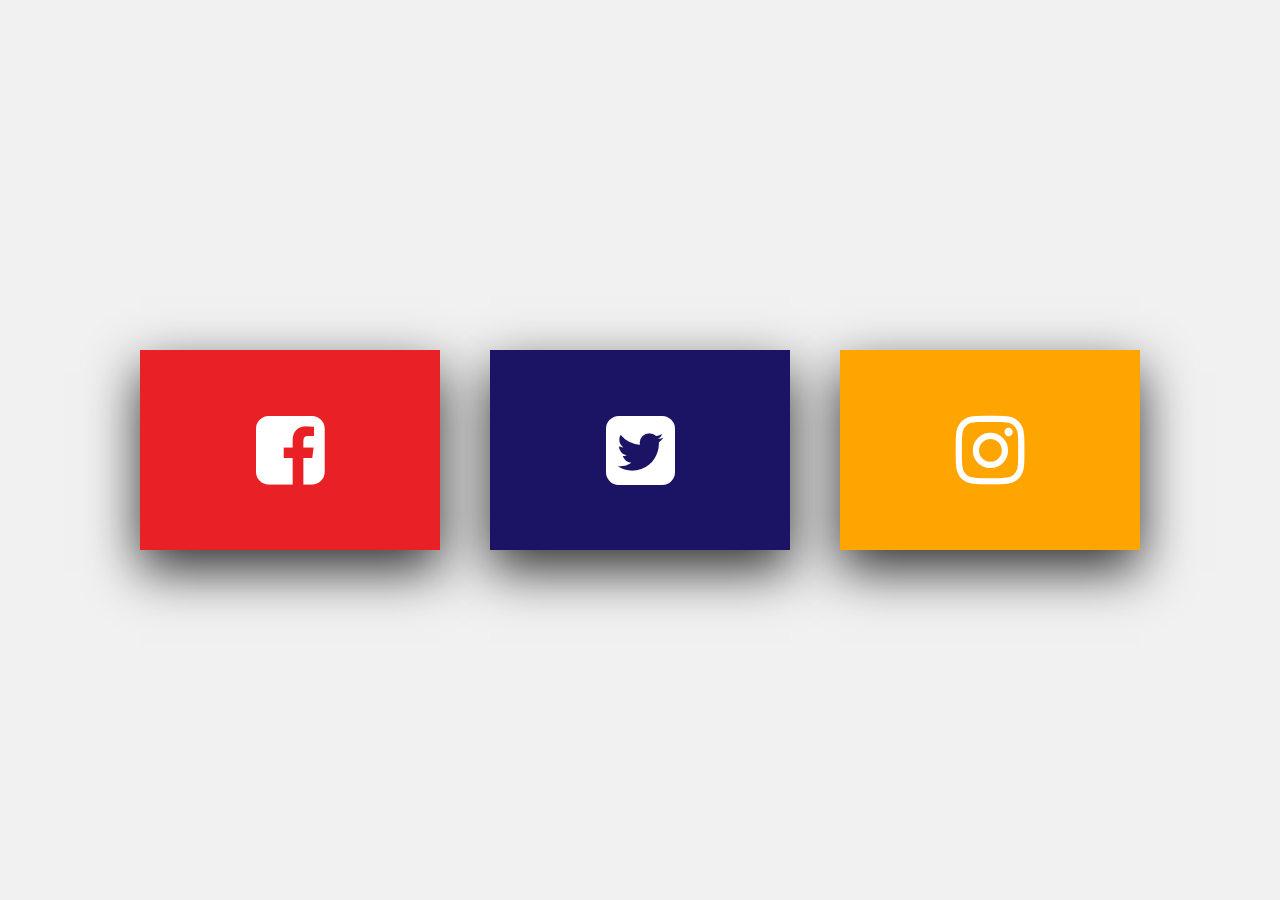
<file: hi.html>
<!DOCTYPE html>
<html>
    <head>
        <title>
            IEEE TEMS
        </title>
        <link rel="stylesheet" type="text/css" href="https://cdnjs.cloudflare.com/ajax/libs/font-awesome/4.7.0/css/font-awesome.min.css">
        <link rel="stylesheet" type="text/css" href="hi.css">
    </head>
    <body>
        <div class="container">
            <div class="card">
                <div class="social social-1">
                    <div class="content">
                        <div class="icon">
                            <i class="fa fa-facebook-square"></i>
                        </div>
                    </div>
                </div>
                <div class="social social-2">
                    <div class="content">
                        <h3>
                            <a href="https://www.facebook.com/temsvitu/">IEEE TEMS</a>
                        </h3>
                        
                    </div>
                </div>
            </div>
            <div class="card">
                <div class="social social-1">
                    <div class="content">
                        <div class="icon">
                            <i class="fa fa-twitter-square"></i>
                        </div>
                    </div>
                </div>
                <div class="social social-2">
                    <div class="content">
                        <h3>
                            <a href="https://twitter.com/ieeetems?lang=en">IEEE TEMS</a>
                        </h3>
                        
                    </div>
                </div>
            </div>
            <div class="card">
                <div class="social social-1">
                    <div class="content">
                        <div class="icon">
                            <i class="fa fa-instagram"></i>
                        </div>
                    </div>
                </div>
                <div class="social social-2">
                    <div class="content">
                        <h3>
                            <a href="https://www.instagram.com/ieeetemsvit/?hl=en">IEEE TEMS</a>
                        </h3>
                       <!-- <p>All Your programming need ends here...</p>-->
                    </div>
                </div>
            </div>
        </div>
    </body>
</html>
</file>
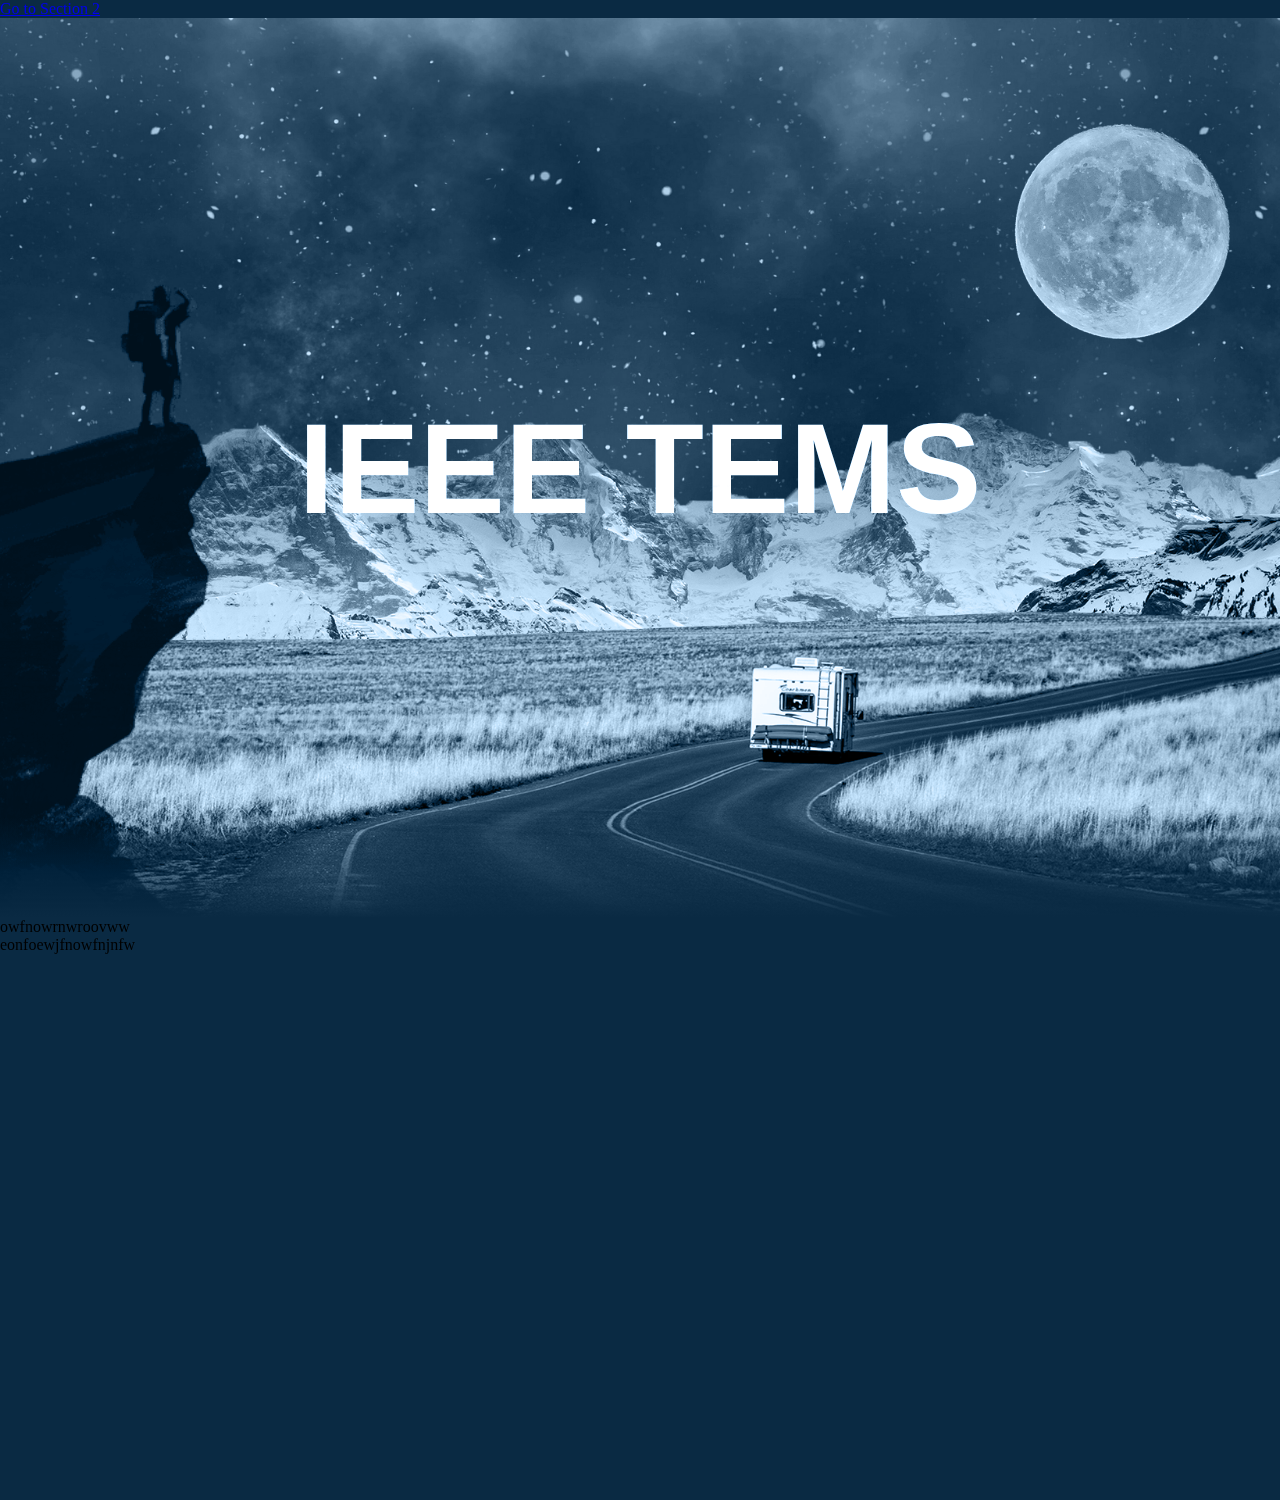
<file: index1.html>
<html>
    <head>
        <link rel="stylesheet" type="text/css" href="style1.css">
    </head>
    <body>
        <a href="index.html">Go to Section 2</a>
        <section>
            <img src="asdfg.jpg" id="bg">
            <img src="moon.png" id="moon">
            <img src="mountain.png" id="mountain">
            <img src="7.png" id="road1">
            <img src="road.png" id="road">
            <h2 id="text">IEEE TEMS</h2>
        </section>
        <p>owfnowrnwroovww</br>
        eonfoewjfnowfnjnfw</p>
        <script>
            let bg = document.getElementById("bg");
            let moon = document.getElementById("moon");
            let mountain = document.getElementById("mountain");
            let road = document.getElementById("road");
            let text = document.getElementById("text");

            window.addEventListener('scroll',function(){
                var value=window.scrollY;
                bg.style.top=value*0.5+'px';
                moon.style.left=-value*0.5+'px';
                mountain.style.top=-value*0.15+'px';
                text.style.top=value*1+'px';
               
            })
        </script>

    </body>
</html>
</file>
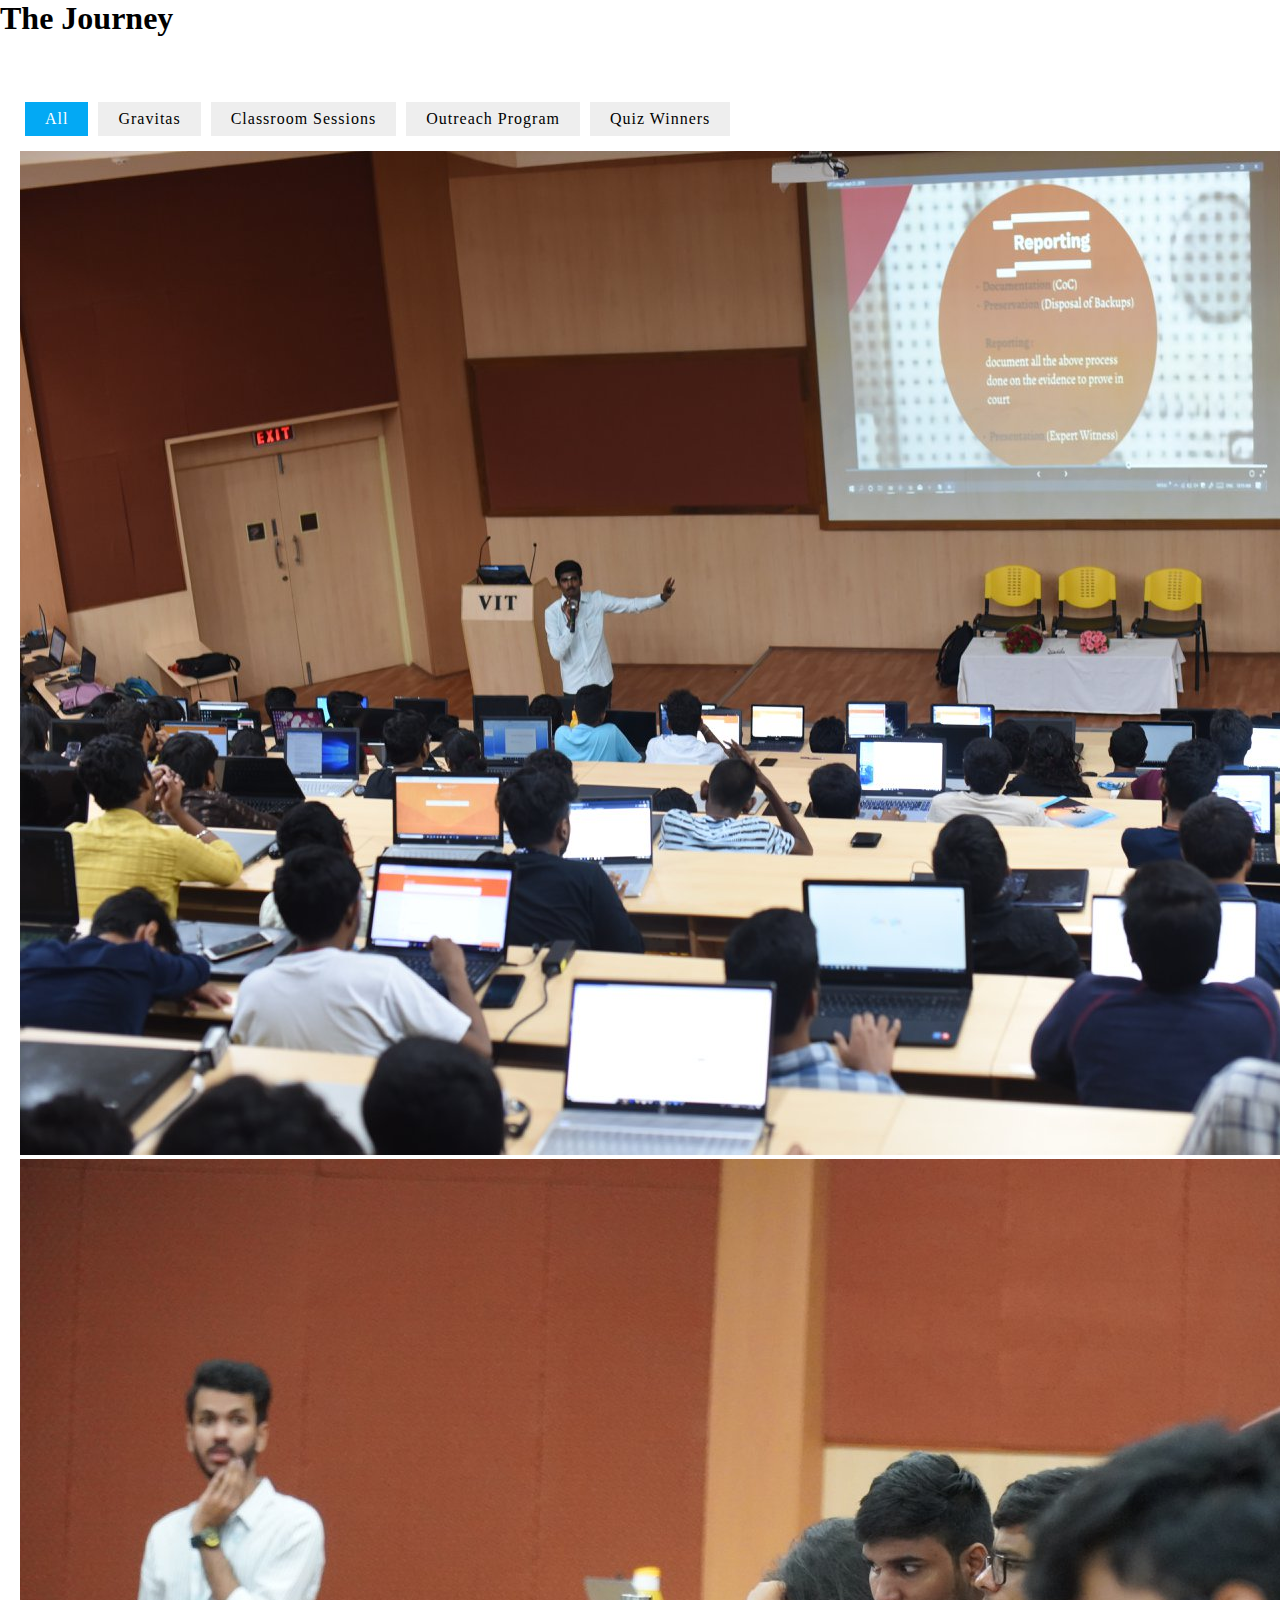
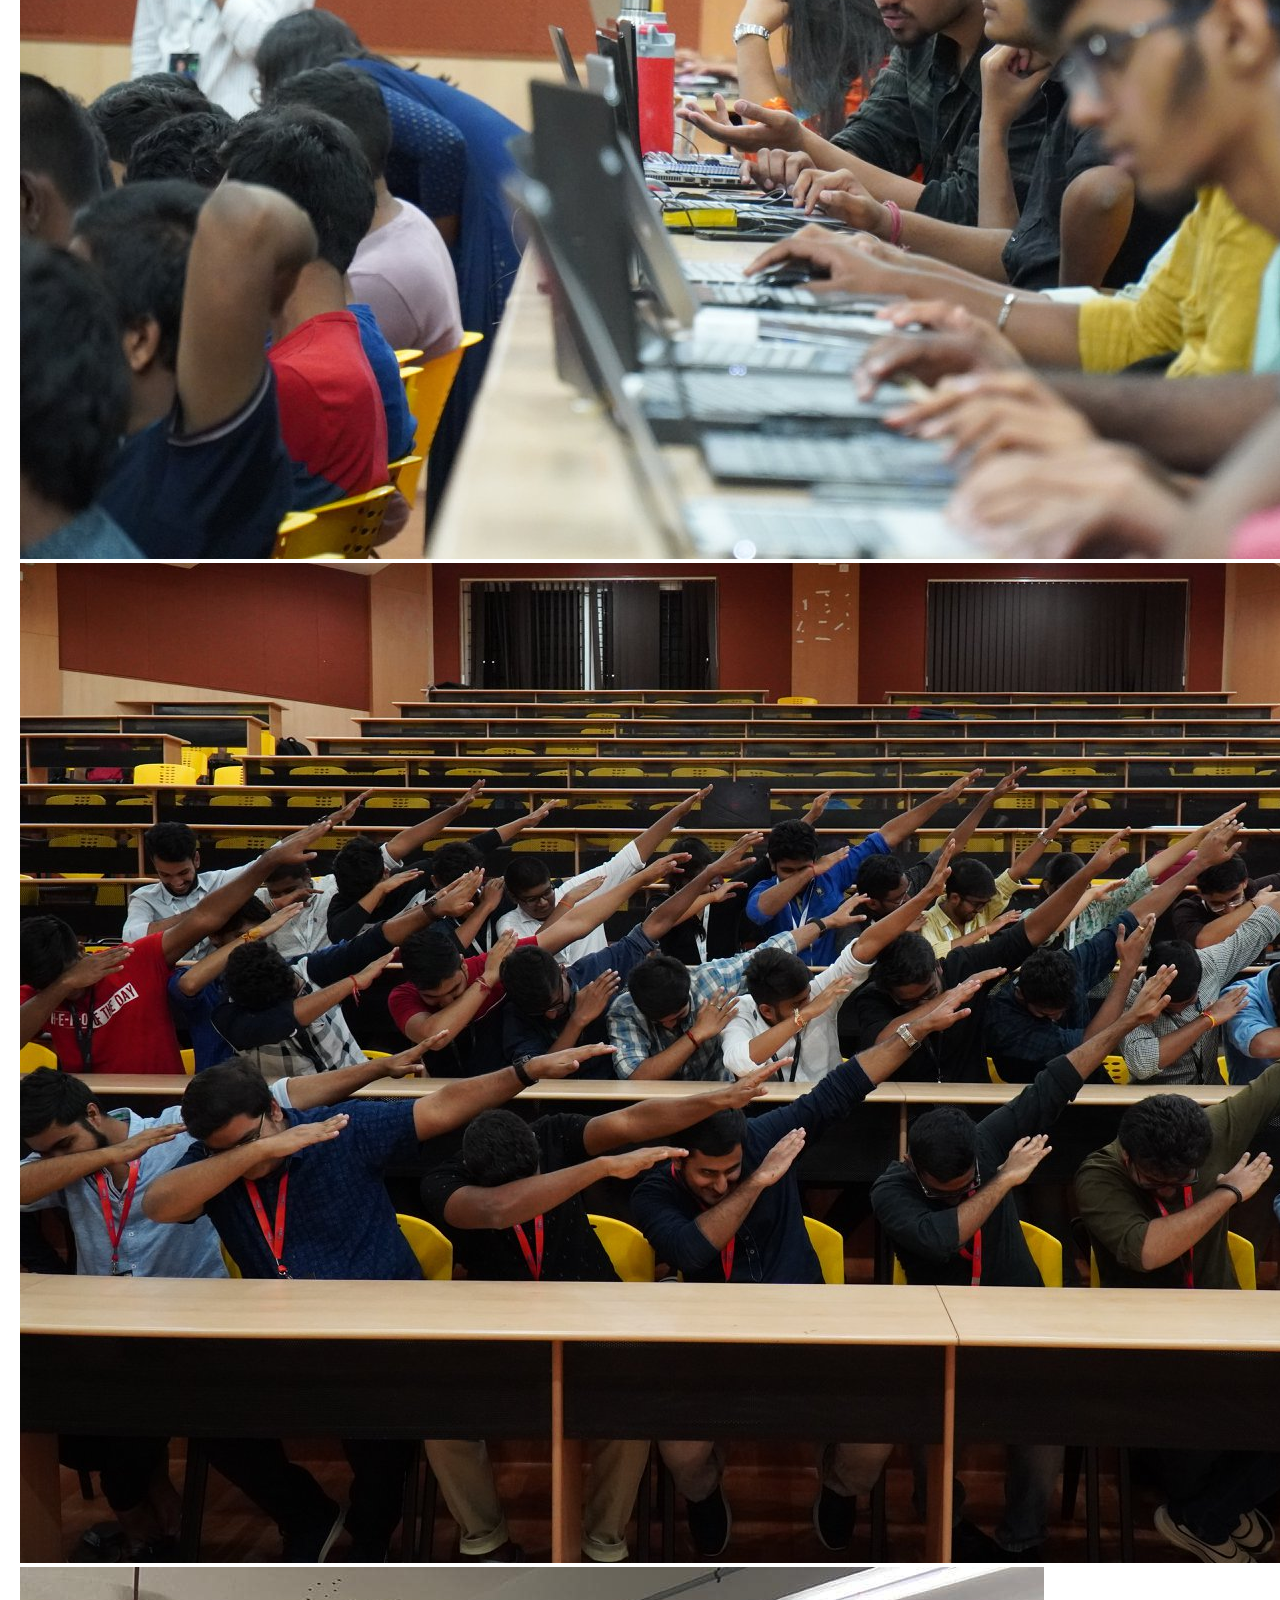
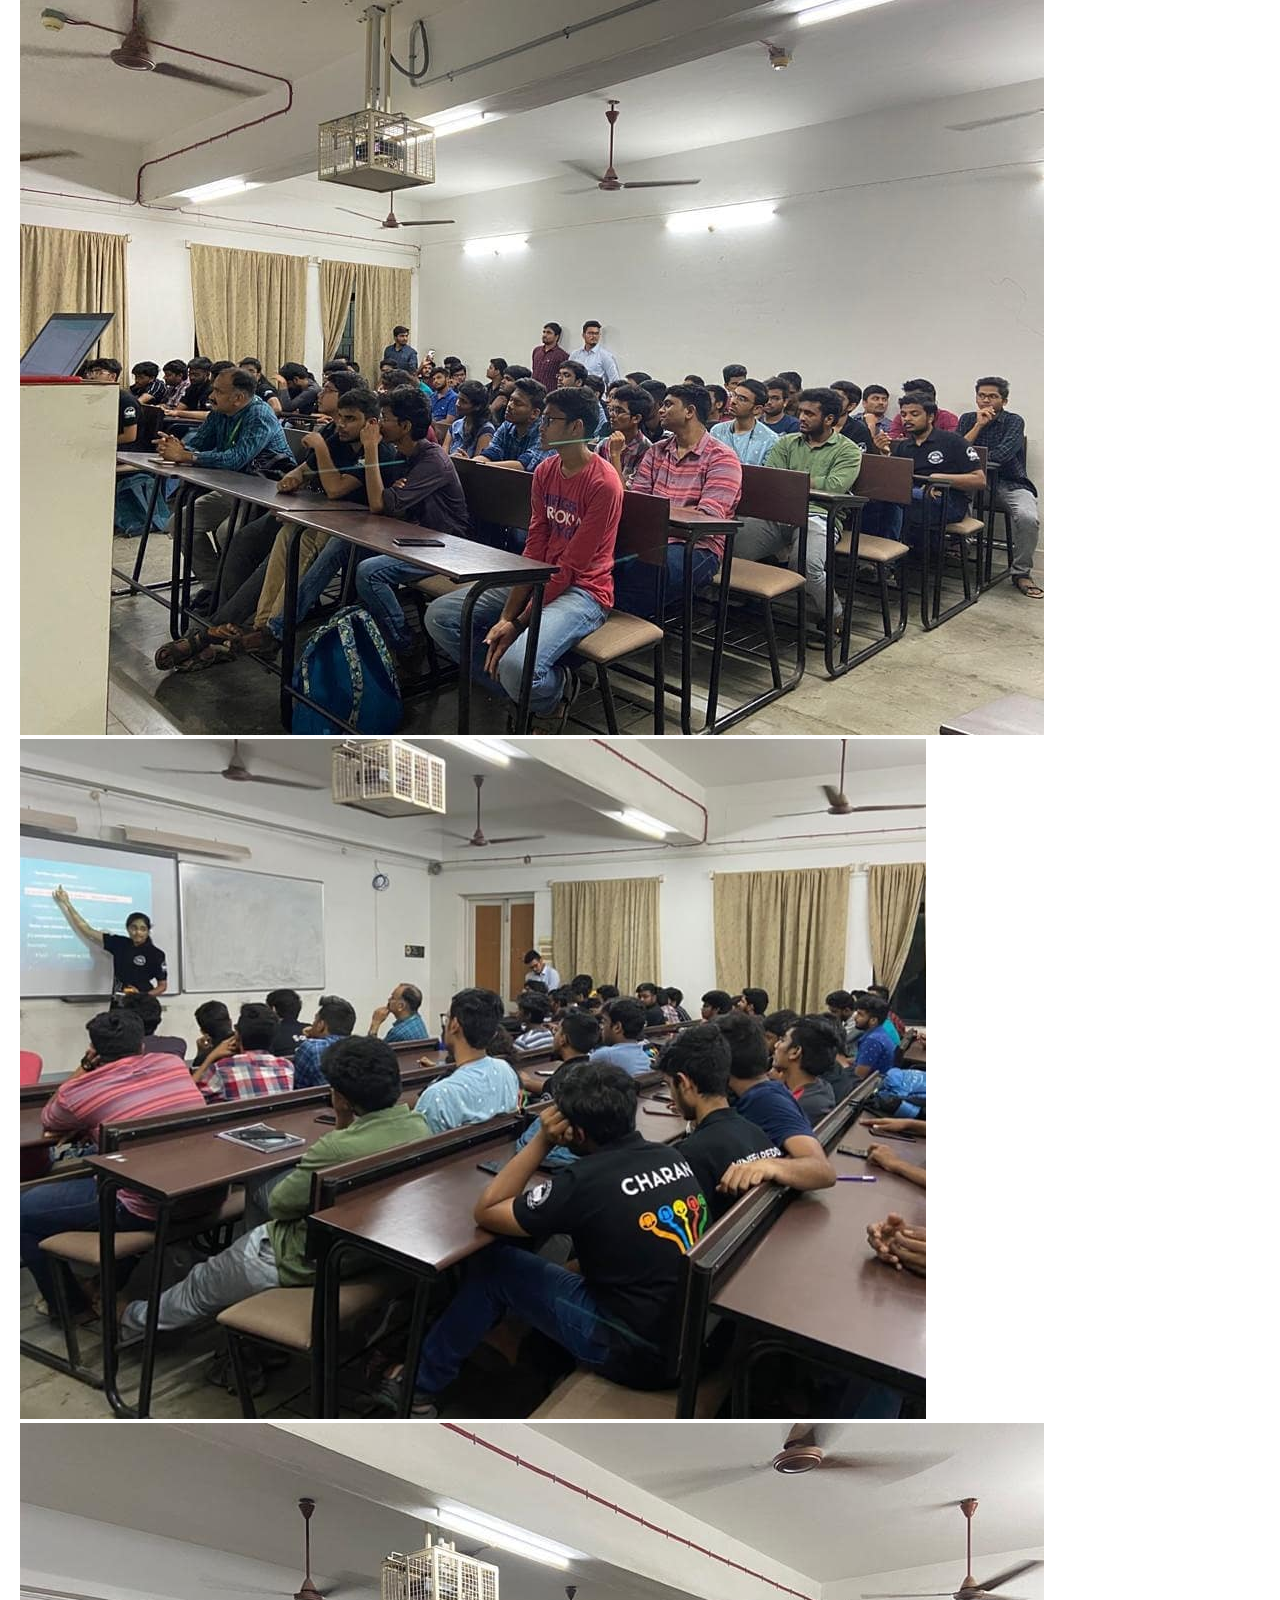
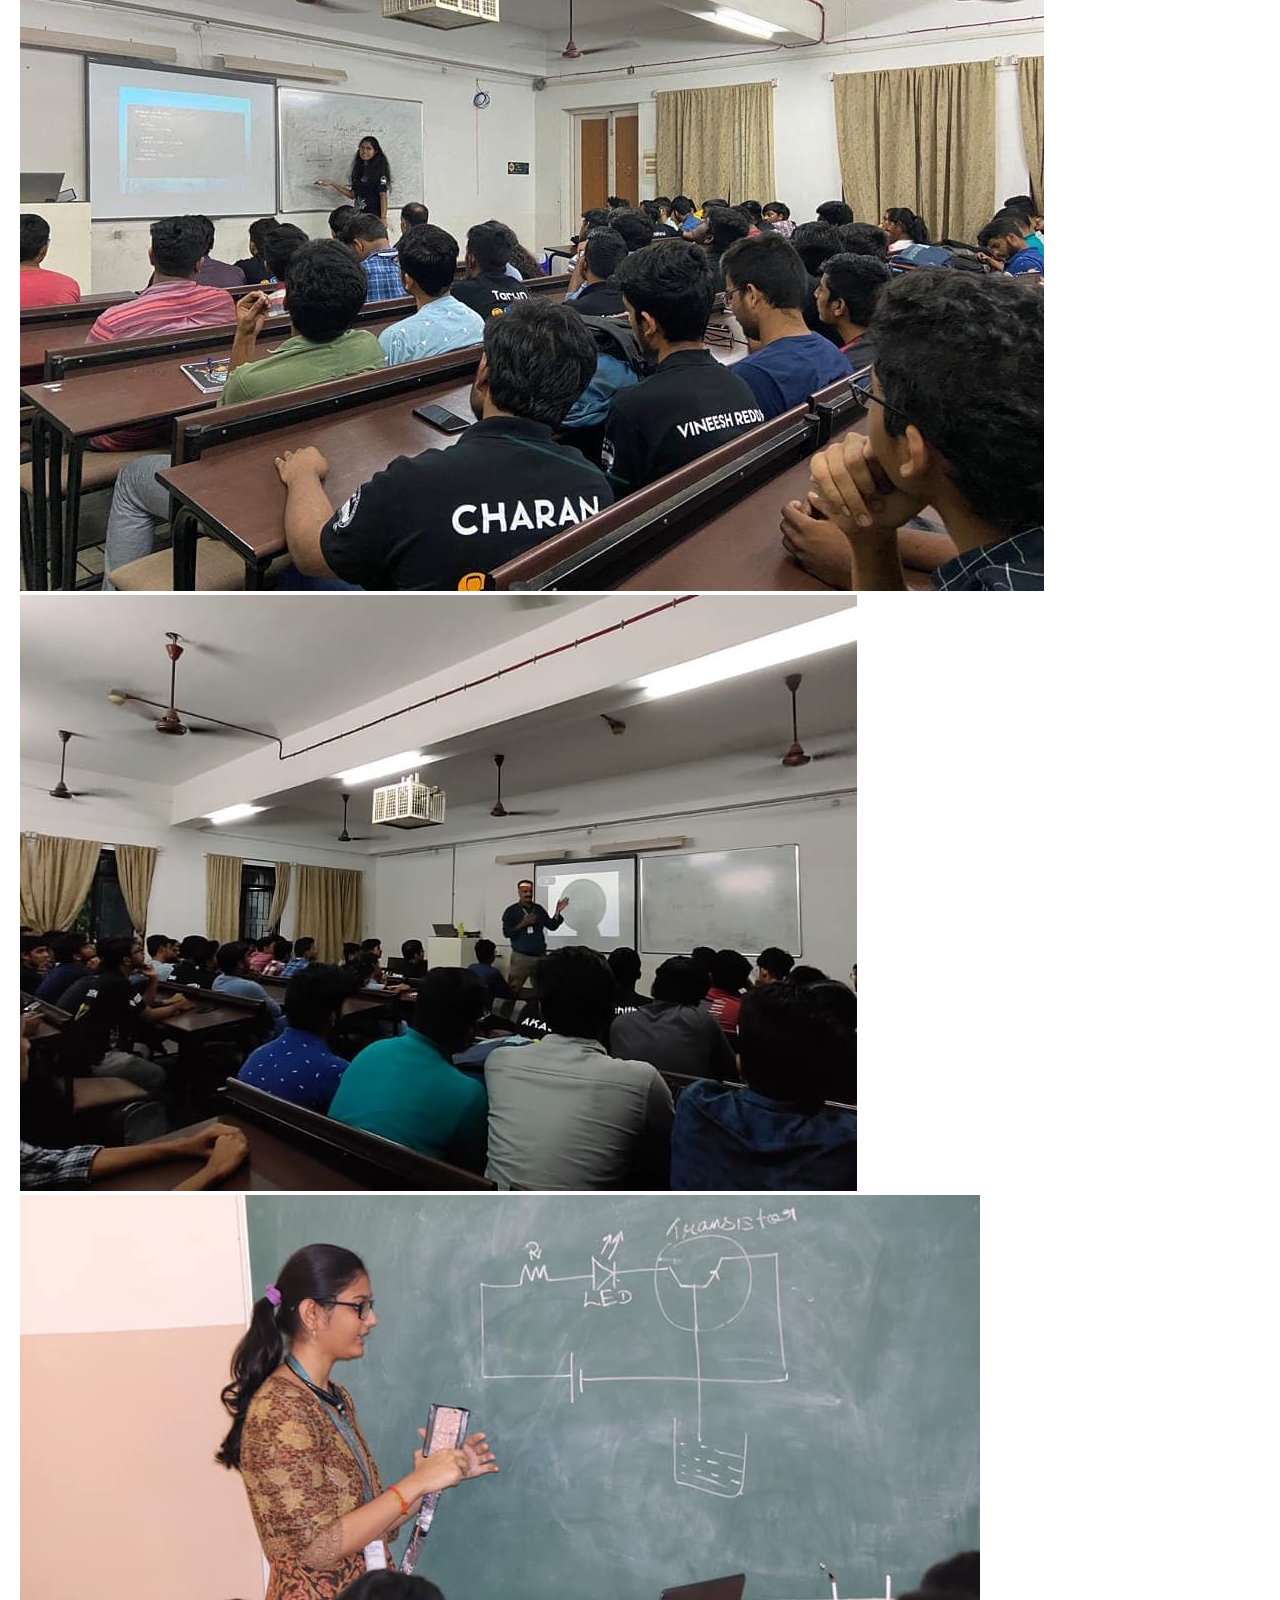
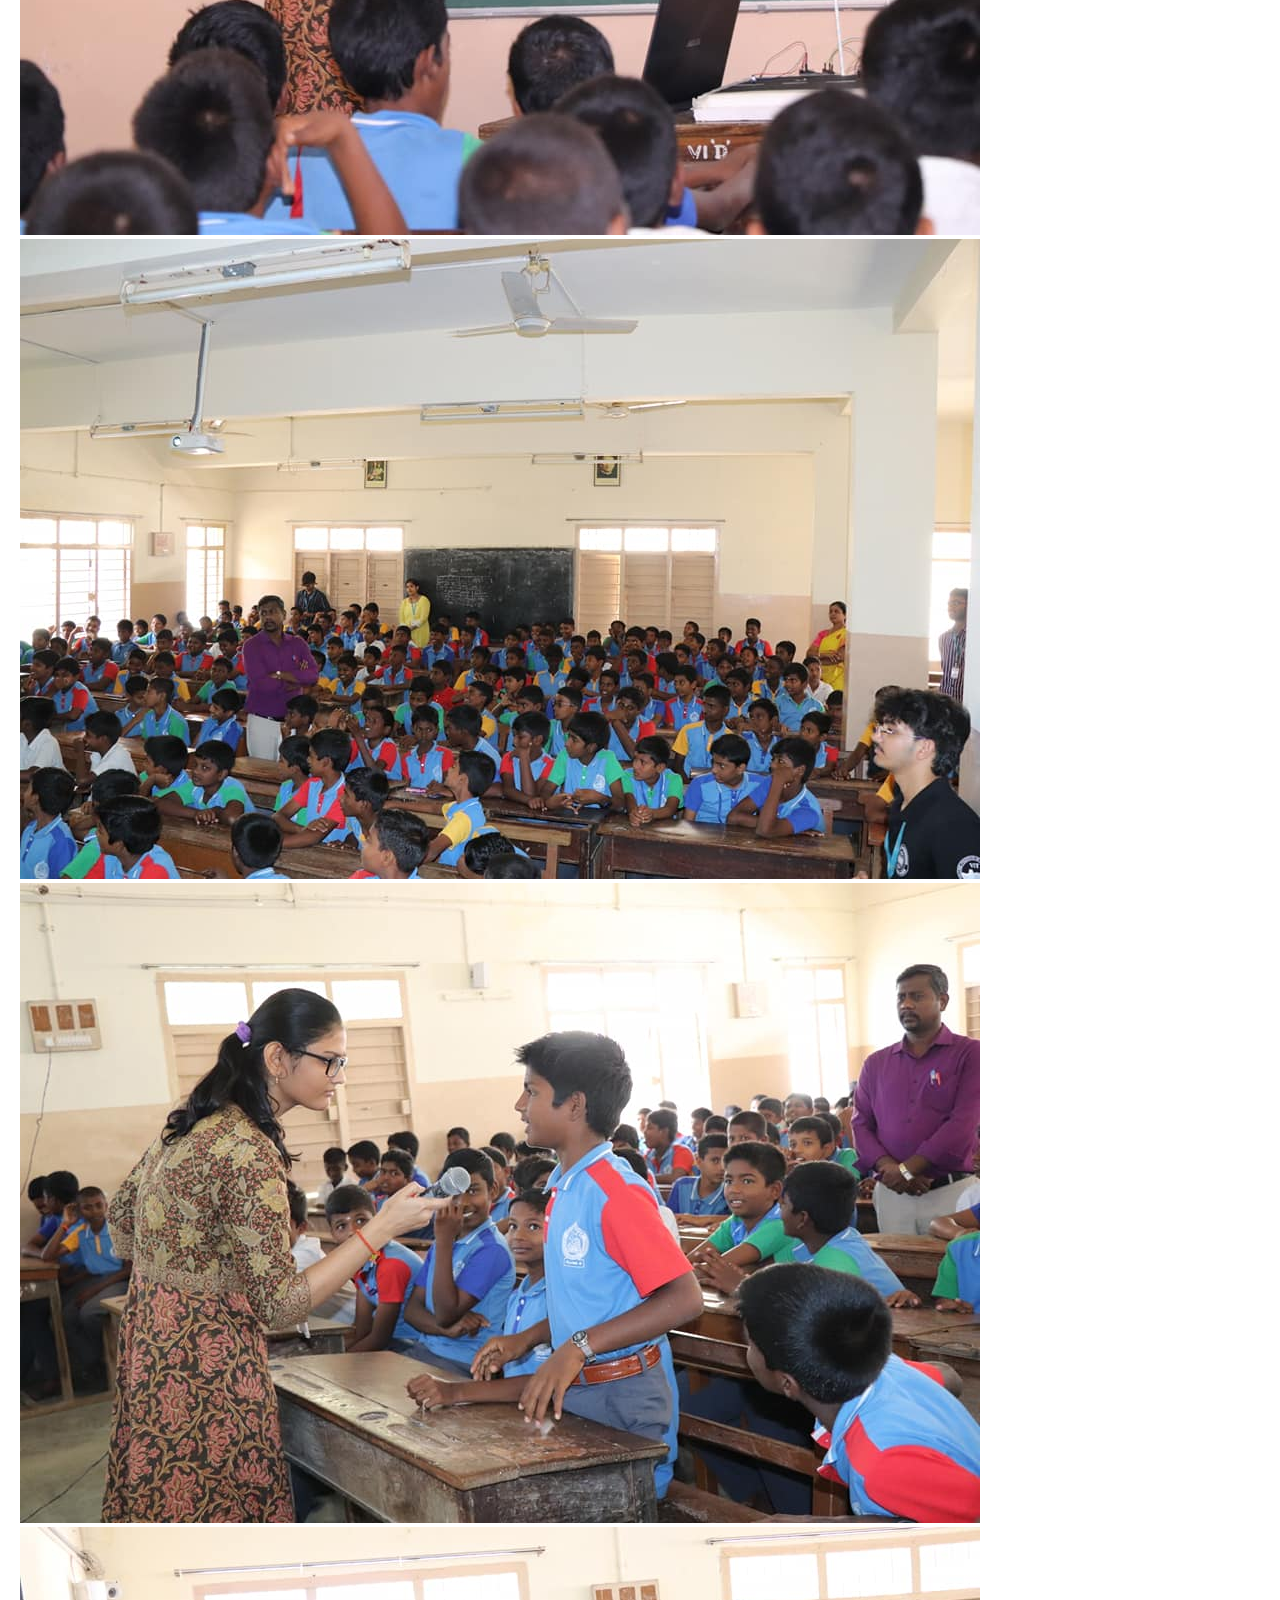
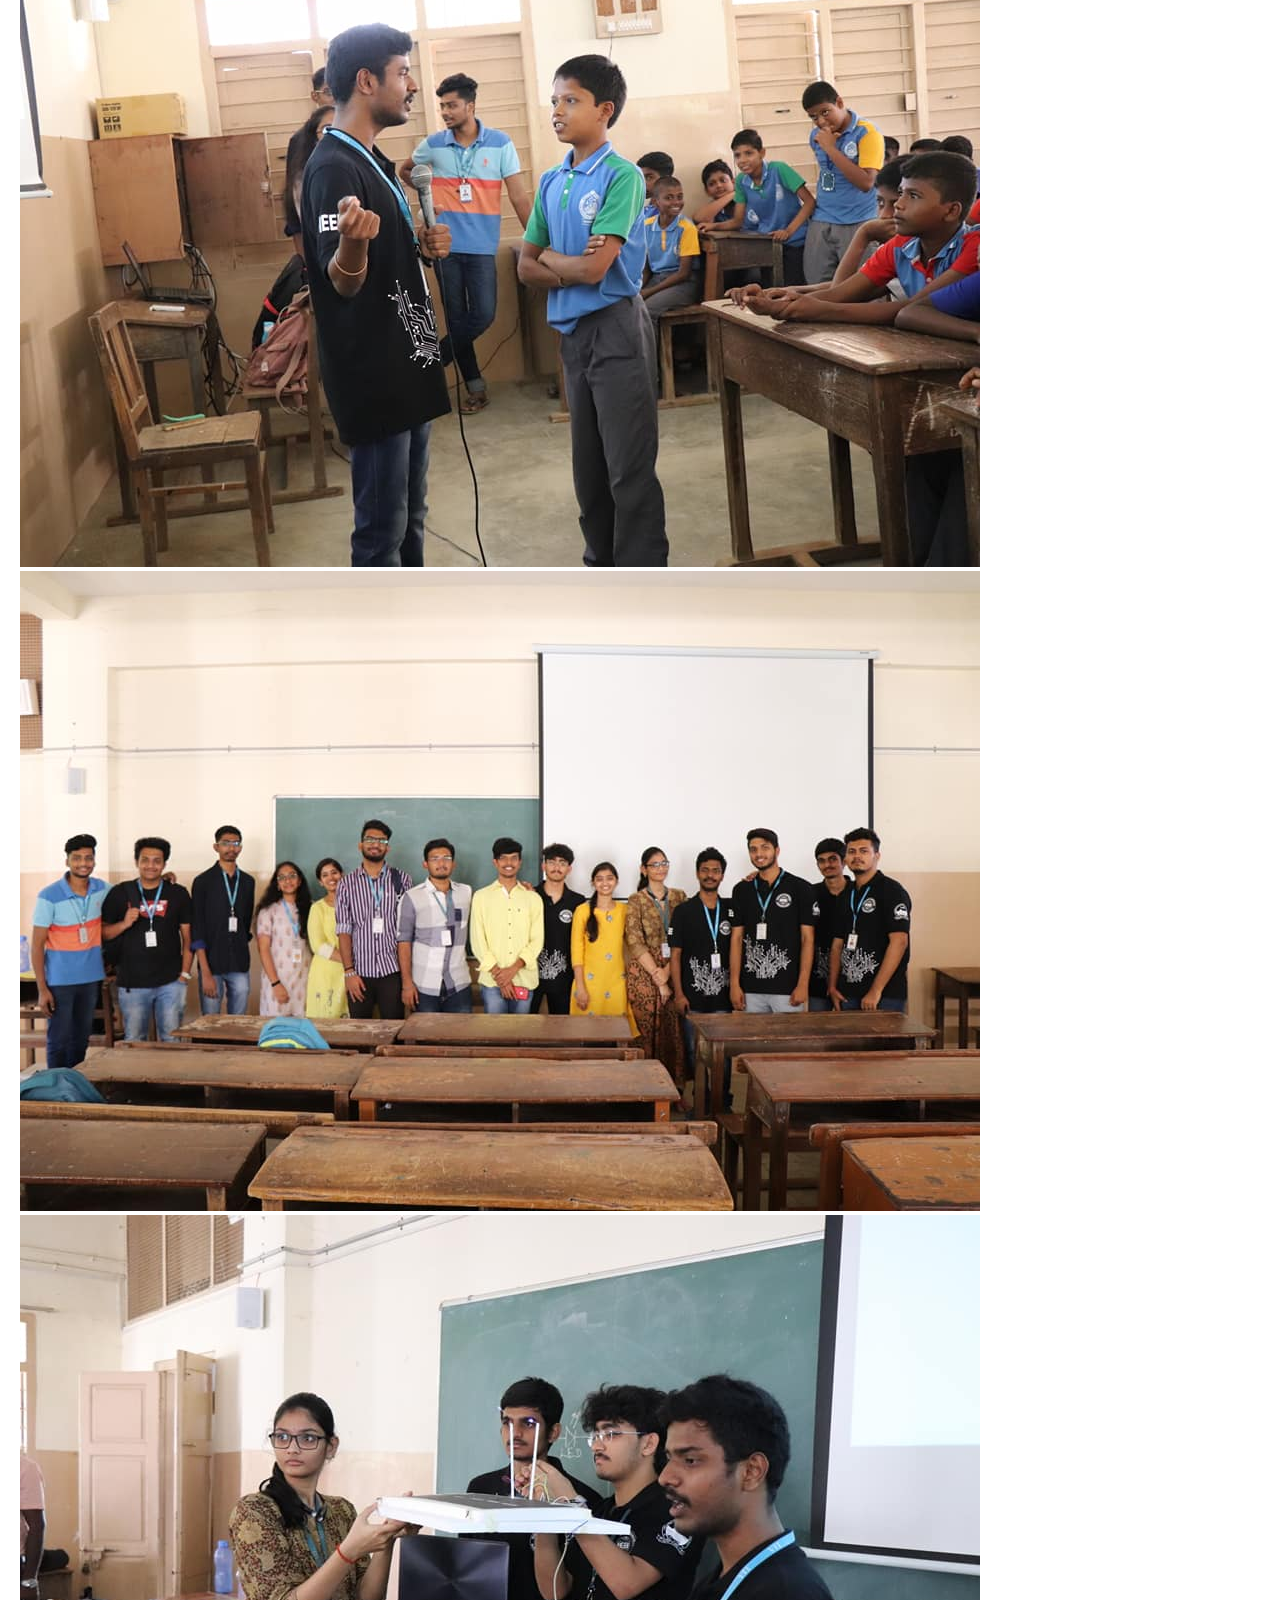
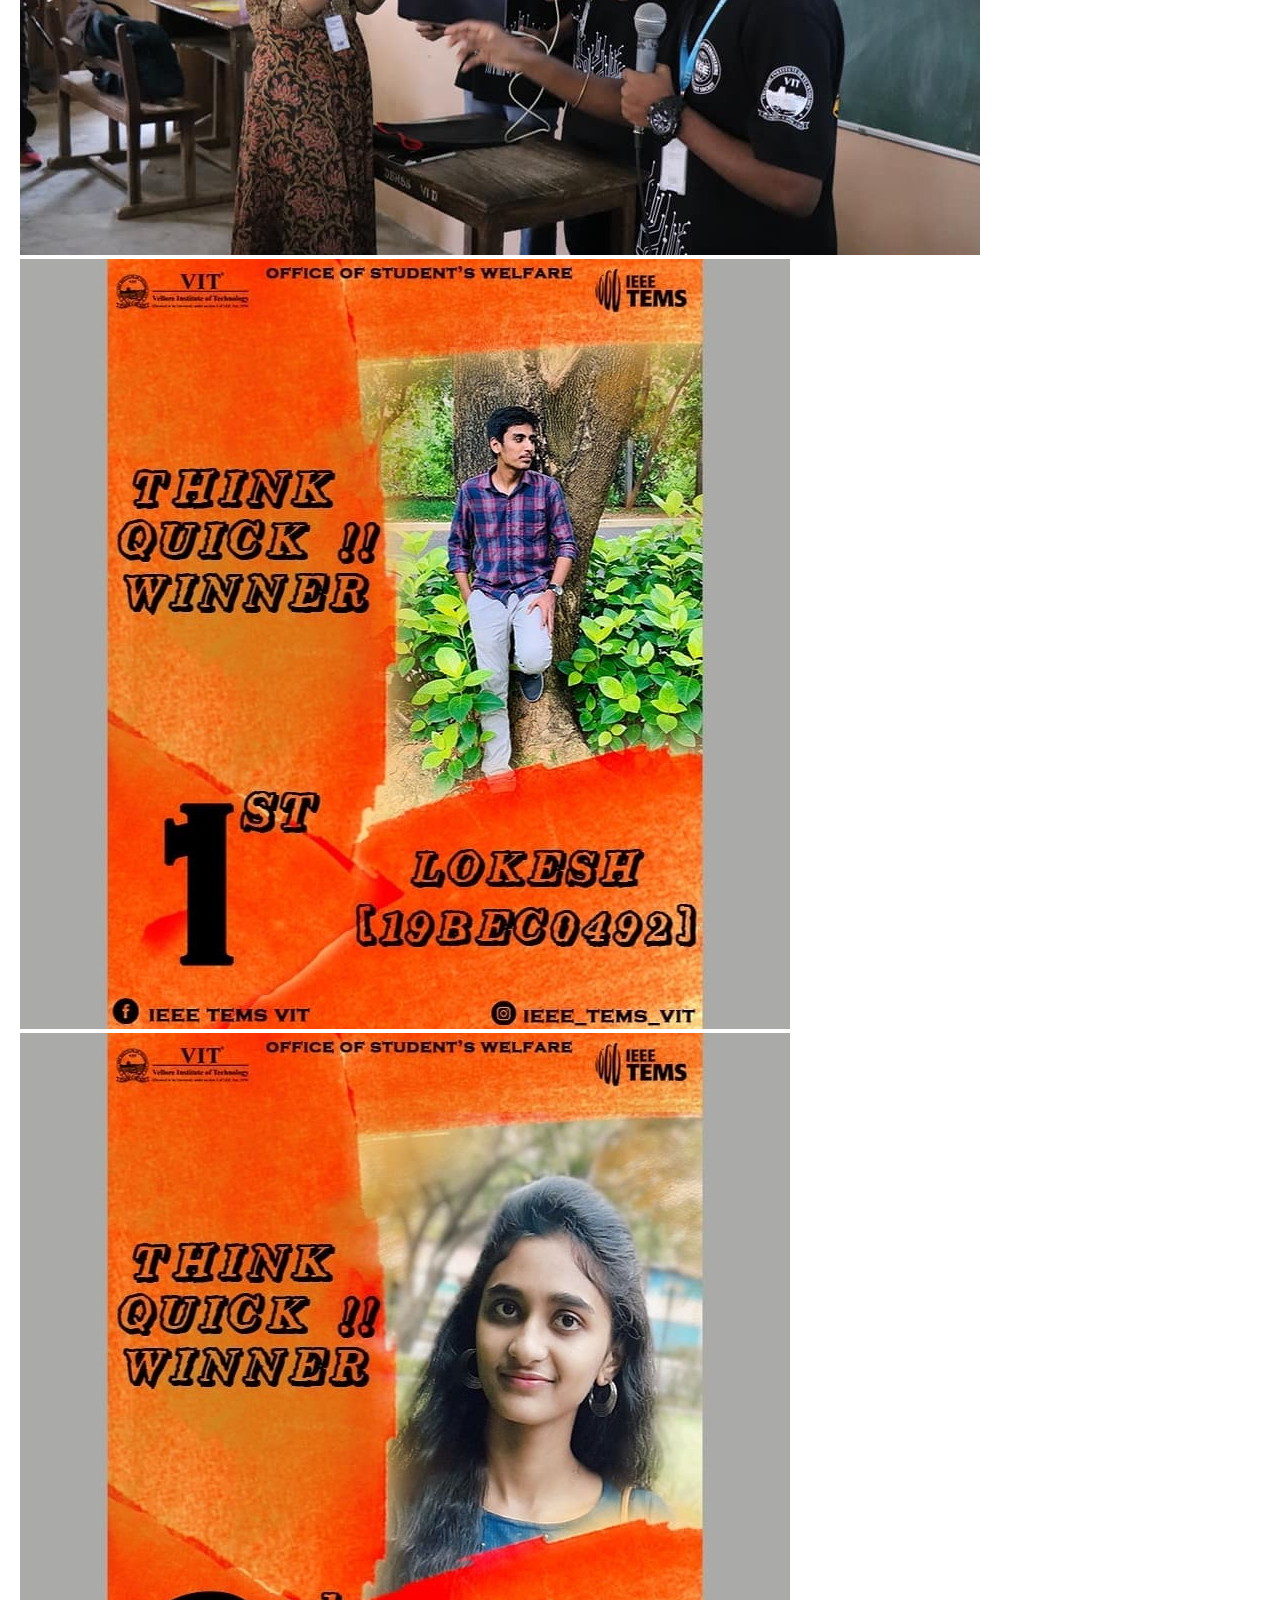
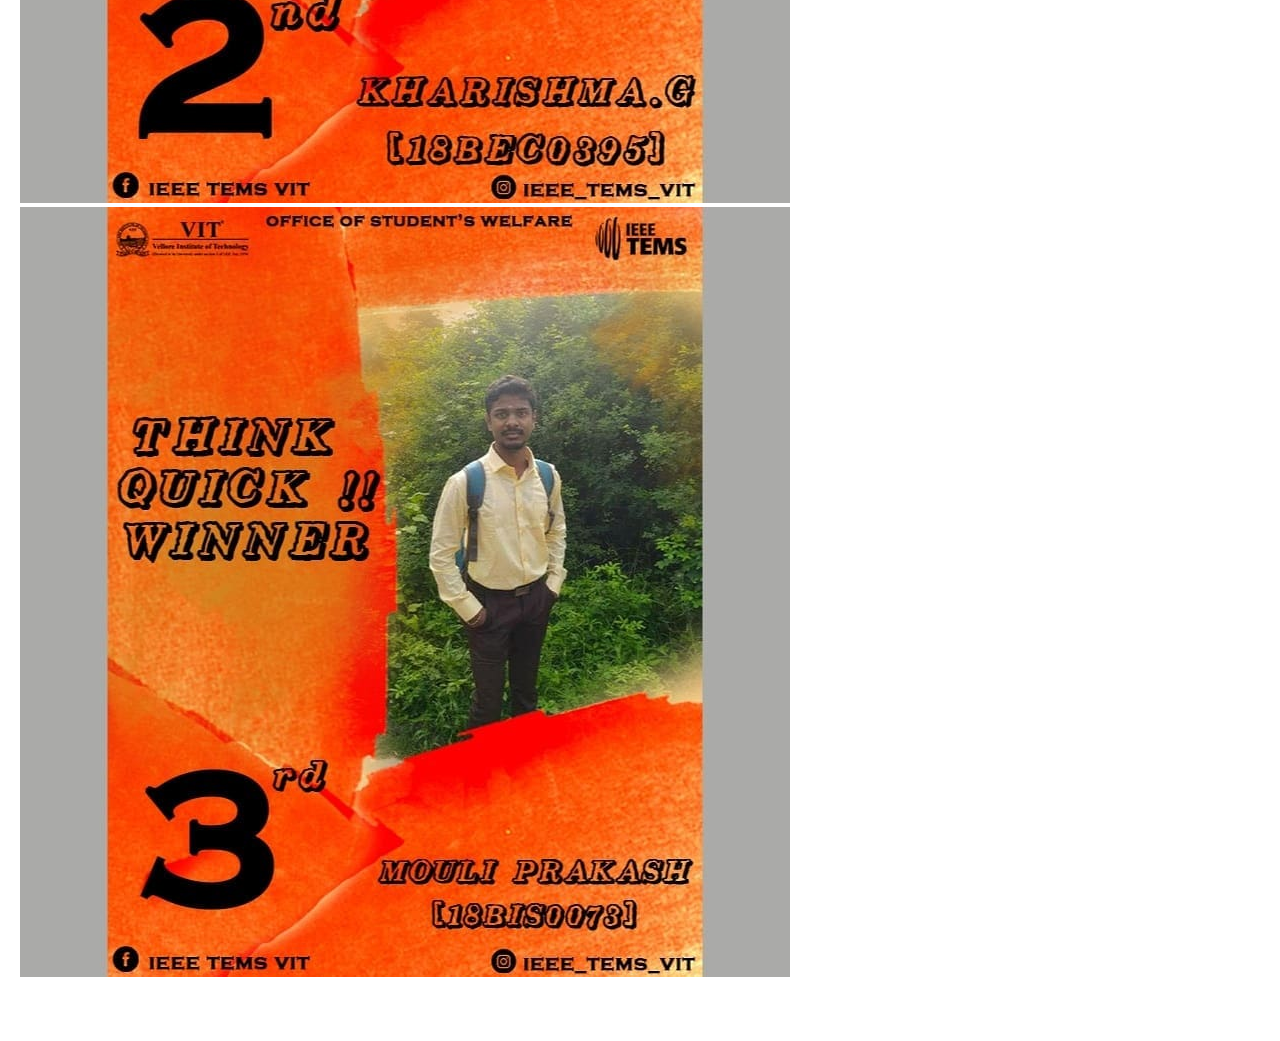
<file: index3.html>
<!DOCTYPE html>
<html lang="en">
<head>
    <title>Index3</title>
    <link rel="stylesheet" href="style3.css">
</head>
    <body>
        <h1>The Journey</h1>
        <section>    
            <ul>
                <li class="list active" data-filter="All">All</li>
                <li class="list" data-filter="Gravitas">Gravitas</li>
                <li class="list" data-filter="ClassroomSessions">Classroom Sessions</li>
                <li class="list" data-filter="OutreachProgram">Outreach Program</li>
                <li class="list" data-filter="QuizWinners">Quiz Winners</li>
            </ul>
        
            <div class="gallery">
                <div class="itembox Gravitas"><img src="gravitas1.jpg"></div>
                <div class="itembox Gravitas"><img src="gravitas2.jpg"></div>
                <div class="itembox Gravitas"><img src="gravitas3.jpg"></div>
                <div class="itembox ClassroomSessions"><img src="classroomsessions1.jpg"></div>
                <div class="itembox ClassroomSessions"><img src="classroomsessions2.jpg"></div>
                <div class="itembox ClassroomSessions"><img src="classroomsessions3.jpg"></div>
                <div class="itembox ClassroomSessions"><img src="classroomsessions4.jpg"></div>
                <div class="itembox OutreachProgram"><img src="outreachprogram2.jpg"></div>
                <div class="itembox OutreachProgram"><img src="outreachprogram3.jpg"></div>
                <div class="itembox OutreachProgram"><img src="outreachprogram4.jpg"></div>
                <div class="itembox OutreachProgram"><img src="outreachprogram5.jpg"></div>
                <div class="itembox OutreachProgram"><img src="outreachprogram6.jpg"></div>
                <div class="itembox OutreachProgram"><img src="outreachprogram1.jpg"></div>
                <div class="itembox QuizWinners"><img src="quizwinner1.jpg"></div>
                <div class="itembox QuizWinners"><img src="quizwinner2.jpg"></div>
                <div class="itembox QuizWinners"><img src="quizwinner3.jpg"></div>
            </div>
        </section>
        <script src="https://code.jquery.com/jquery-3.6.0.js" integrity="sha256-H+K7U5CnXl1h5ywQfKtSj8PCmoN9aaq30gDh27Xc0jk="
            crossorigin="anonymous"></script>
        
        <script type="text/javascript">
        $(document).ready(function(){
            $('.list').click(function(){
                const value = $(this).attr('data-filter');
                if (value == 'all'){
                    $('.itembox').show('1000');

                }
                else{
                    $('.itembox').not('.'+value).hide('1000');
                    $('.itembox').filter('.'+value).show('1000');
                }
            })
            $('.list').click(function(){
                $(this).addClass('active').siblings().removeClass('active');
            })
        })
        </script>
    </body>
</html>
</file>
<file: hi.css>
body{
    margin:0;
    padding:0;
    min-height: 100vh;
    display: flex;
    justify-content: center;
    align-items: center;
    background-color: #f1f1f1;
}
.container{
    width:1000px;
    position: relative;
    display:flex;
    justify-content: space-between;
}
.conatiner .card{
    position:relative;
    border-radius: 10px;
    -webkit-border-radius: 10px;
    -moz-border-radius: 10px;
    -ms-border-radius: 10px;
    -o-border-radius: 10px;
}
.container .card .icon{
    position: absolute;
    top:0;
    left:0;
    height:100%;
    width:100%;
    transition: 0.4s;
    -webkit-transition: 0.4s;
    -moz-transition: 0.4s;
    -ms-transition: 0.4s;
    -o-transition: 0.4s;
    z-index: 1;
}
.container .card:nth-child(1) .icon{
    background: #EA2027;
}
.container .card:nth-child(2) .icon{
    background: #1B1464;
}
.container .card:nth-child(3) .icon{
    background: #FFA502;
}
.container .card .icon .fa{
    position: absolute;
    top:50%;
    left:50%;
    transform:translate(-50%,-50%);
    -webkit-transform:translate(-50%,-50%);
    -moz-transform:translate(-50%,-50%);
    -ms-transform:translate(-50%,-50%);
    -o-transform:translate(-50%,-50%);
    font-size: 80px;
    transition:0.7s;
    -webkit-transition:0.7s;
    -moz-transition:0.7s;
    -ms-transition:0.7s;
    -o-transition:0.7s;
    color:#fff;
}
i{
    position:absolute;
    top:50%;
    left:50%;
    transform: translateY(-50%,-50%);
    -webkit-transform: translateY(-50%,-50%);
    -moz-transform: translateY(-50%,-50%);
    -ms-transform: translateY(-50%,-50%);
    -o-transform: translateY(-50%,-50%);
    font-size: 80px;
    transition:0.7s;
    -webkit-transition:0.7s;
    -moz-transition:0.7s;
    -ms-transition:0.7s;
    -o-transition:0.7s;
    color:#fff;
    
}
.container .card .social{
    width:300px;
    height:200px;
    transition:0.5s;
    -webkit-transition:0.5s;
    -moz-transition:0.5s;
    -ms-transition:0.5s;
    -o-transition:0.5s;
}
.container .card .social.social-1{
    position:relative;
    background:#333;
    display:flex;
    justify-content: center;
    align-items: center;
    z-index:1;
    transform: translateY(100px);
    -webkit-transform: translateY(100px);
    -moz-transform: translateY(100px);
    -ms-transform: translateY(100px);
    -o-transform: translateY(100px);
}
.container .card:hover .social.social-1{
    background:#ff0057;
    transform:translateY(0px);
    -webkit-transform:translateY(0px);
    -moz-transform:translateY(0px);
    -ms-transform:translateY(0px);
    -o-transform:translateY(0px);
}
.container .card .social.social-1 .content{
    opacity: 1;
    transition: 0.5s;
    -webkit-transition: 0.5s;
    -moz-transition: 0.5s;
    -ms-transition: 0.5s;
    -o-transition: 0.5s;
}
.container .card:hover .social .social-1 .content{
    opacity:1;
}
.container .card:hover .social.social-1 .content i{
    max-width: 100px;
}
.container .card .social.social-2{
    position:relative;
    background:#fff;
    display: flex;
    justify-content:center;
    align-items:center;
    padding:20px;
    box-sizing:border-box;
    box-shadow:0 20px 50px rgba(0,0,0,0.8);
    transform:translateY(-100px);
    -webkit-transform:translateY(-100px);
    -moz-transform:translateY(-100px);
    -ms-transform:translateY(-100px);
    -o-transform:translateY(-100px);
}
.container .card:hover .social.social-2{
    transform:translateY(0px);
    -webkit-transform:translateY(0px);
    -moz-transform:translateY(0px);
    -ms-transform:translateY(0px);
    -o-transform:translateY(0px);
}
.container .card:hover .social.social-2 .content p{
   margin:0;
   padding:0;
   text-align: center;
   color:#292929;
   font-family: 'century gothic';
   
}
.container .card:hover .social.social-2 .content h3{
    margin:0 0 10px 0;
    padding:0;
    text-align: center;
    color:#292929;
    font-family: 'century gothic';
    font-size:24px;
 }
 .container a{
     text-decoration: none;
     color:#292929;
     transition:0.5s ;
     -webkit-transition:0.5s ;
     -moz-transition:0.5s ;
     -ms-transition:0.5s ;
     -o-transition:0.5s ;
}
.card:nth-child(1) h3 a:hover{
    color: #EA2027;
}
.container .card:nth-child(2) h3 a:hover{
    color: #1B1464;
}
.container .card:nth-child(3) h3 a:hover{
    color: #e07768;
}
</file>
<file: style1.css>
*{
    margin: 0;
    padding: 0;
}
body{
    background: #0a2a43;
   /*background: #138a4e;*/
    min-height: 1500px;
}
section{
    position: relative;
    width: 100%;
    height: 100vh;
    overflow: hidden;
    display: flex;
    justify-content: center;
    align-items: center;   
}
section:before{
    content: '';
    position: absolute;
    bottom: 0;
    width: 100%;
    height: 100px;
    background: linear-gradient(to top, #0a2a43, transparent);
  /* background: linear-gradient(to top, #138a4e, transparent);*/
    z-index: 100000;
} 
section:after{
    content: '';
    position: absolute;
    top: 0;
    left: 0;
    width: 100%;
    height: 100%;
    background: #0a2a43;
    /*background: #138a4e;*/
    z-index: 100000;
    mix-blend-mode: color;
}
section img{
    position:absolute;
    top:0;
    left: 0;
    width: 100%;
    height:100%;
    object-fit: cover;
    pointer-events: none;
}
#text{
    position: relative;
    color: rgb(255, 255, 255);
    font-size: 8em;
    z-index: 1;
    font-family:-apple-system, BlinkMacSystemFont, 'Segoe UI', Roboto, Oxygen, Ubuntu, Cantarell, 'Open Sans', 'Helvetica Neue', sans-serif;
}
#road{
    z-index:2;
}
#road1{
    z-index:3;
}
</file>
<file: style3.css>
*{
    
    margin: 0%;
    padding: 0%;
    box-sizing: border-box;  
}
section{
    padding: 20px;
    width: 100%;
    margin: 40px auto;

}
section ul{
    display: flex;
    margin-bottom: 10px;
}
section ul li{
    list-style: none;
    background: #eee;
    padding: 8px 20px;
    margin: 5px;
    letter-spacing: 1px;
    cursor: pointer;
}
section ul li.active{
    background-color: #03a9f4;
    color: #fff;
}
.gallery{
    display: flex;
    flex-wrap: wrap;
}
.gallery .itemBox{
    position: relative;
    width: 300px;
    height: 300px;
    margin: 5px;
}
.gallery .itemBox img{
    position: absolute;
    top: 0%;
    left: 0%;
    width: 30%;
    height: 30%;
    object-fit:cover; 
}
</file>
